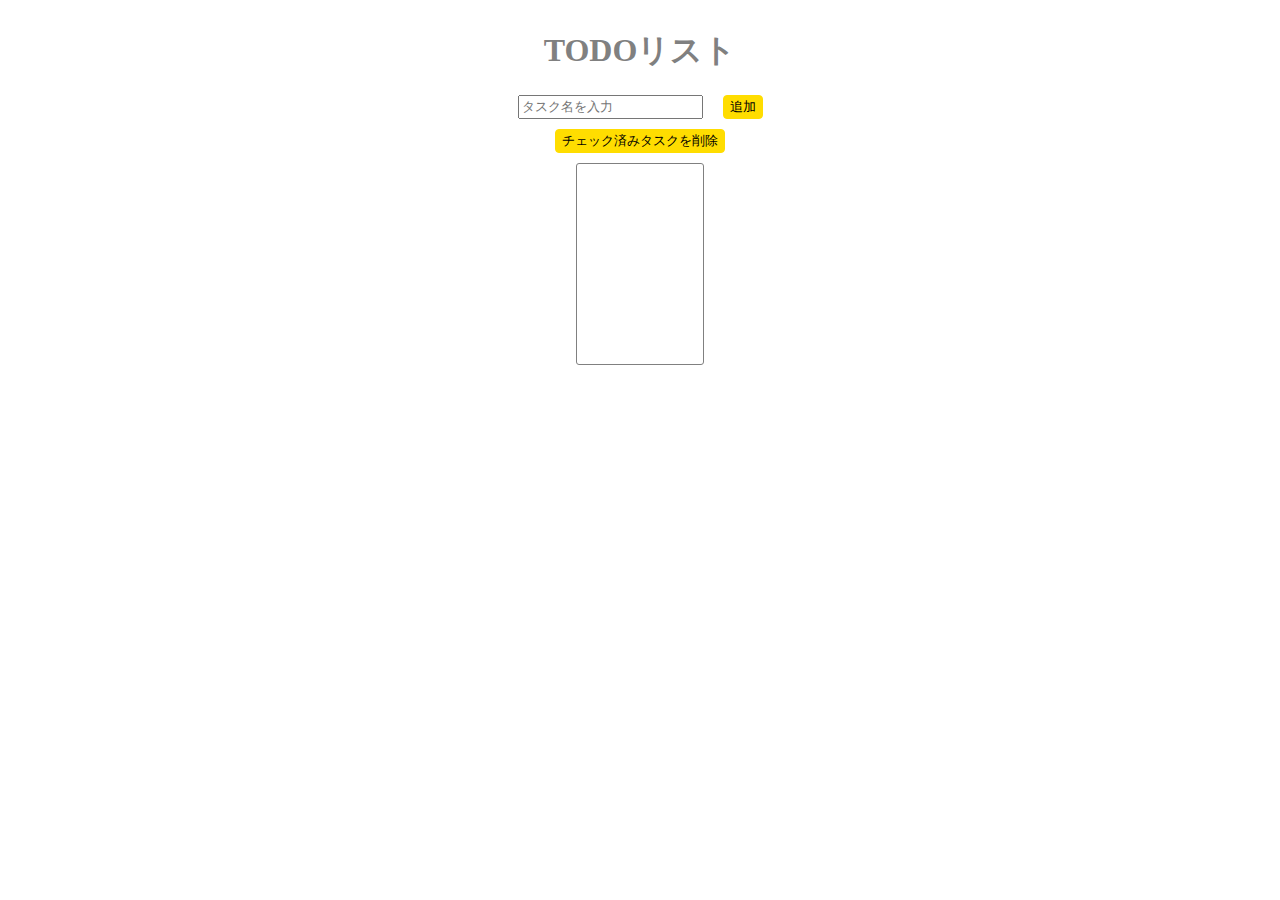
<file: js練習/index.html>
<!DOCTYPE html>
<html lang="en">
<head>
    <meta charset="UTF-8">
    <meta name="viewport" content="width=device-width, initial-scale=1.0">
    <title>Document</title>
    <link rel="stylesheet" href="style.css">
    <link rel="stylesheet" href="">
</head>
<body>
    <div class="wrapper">
        <div class="block1">
            <h1 class="header">TODOリスト</h1>
        </div>
        <div class="input-wrap">
            <input class="task-name" type="text" placeholder="タスク名を入力">
            <button type="button" onclick="addtask()">追加</button>
        </div>
        <div class="input-wrap2">
            <button class="delete-task" type="button" onclick="deletetask()">チェック済みタスクを削除</button>
        </div>
        <div class="main-wrap">
            <form name="task-form">
                <ul class="todo-list"></ul>
            </form>
        </div>
    </div>
</body>
</html>
</file>
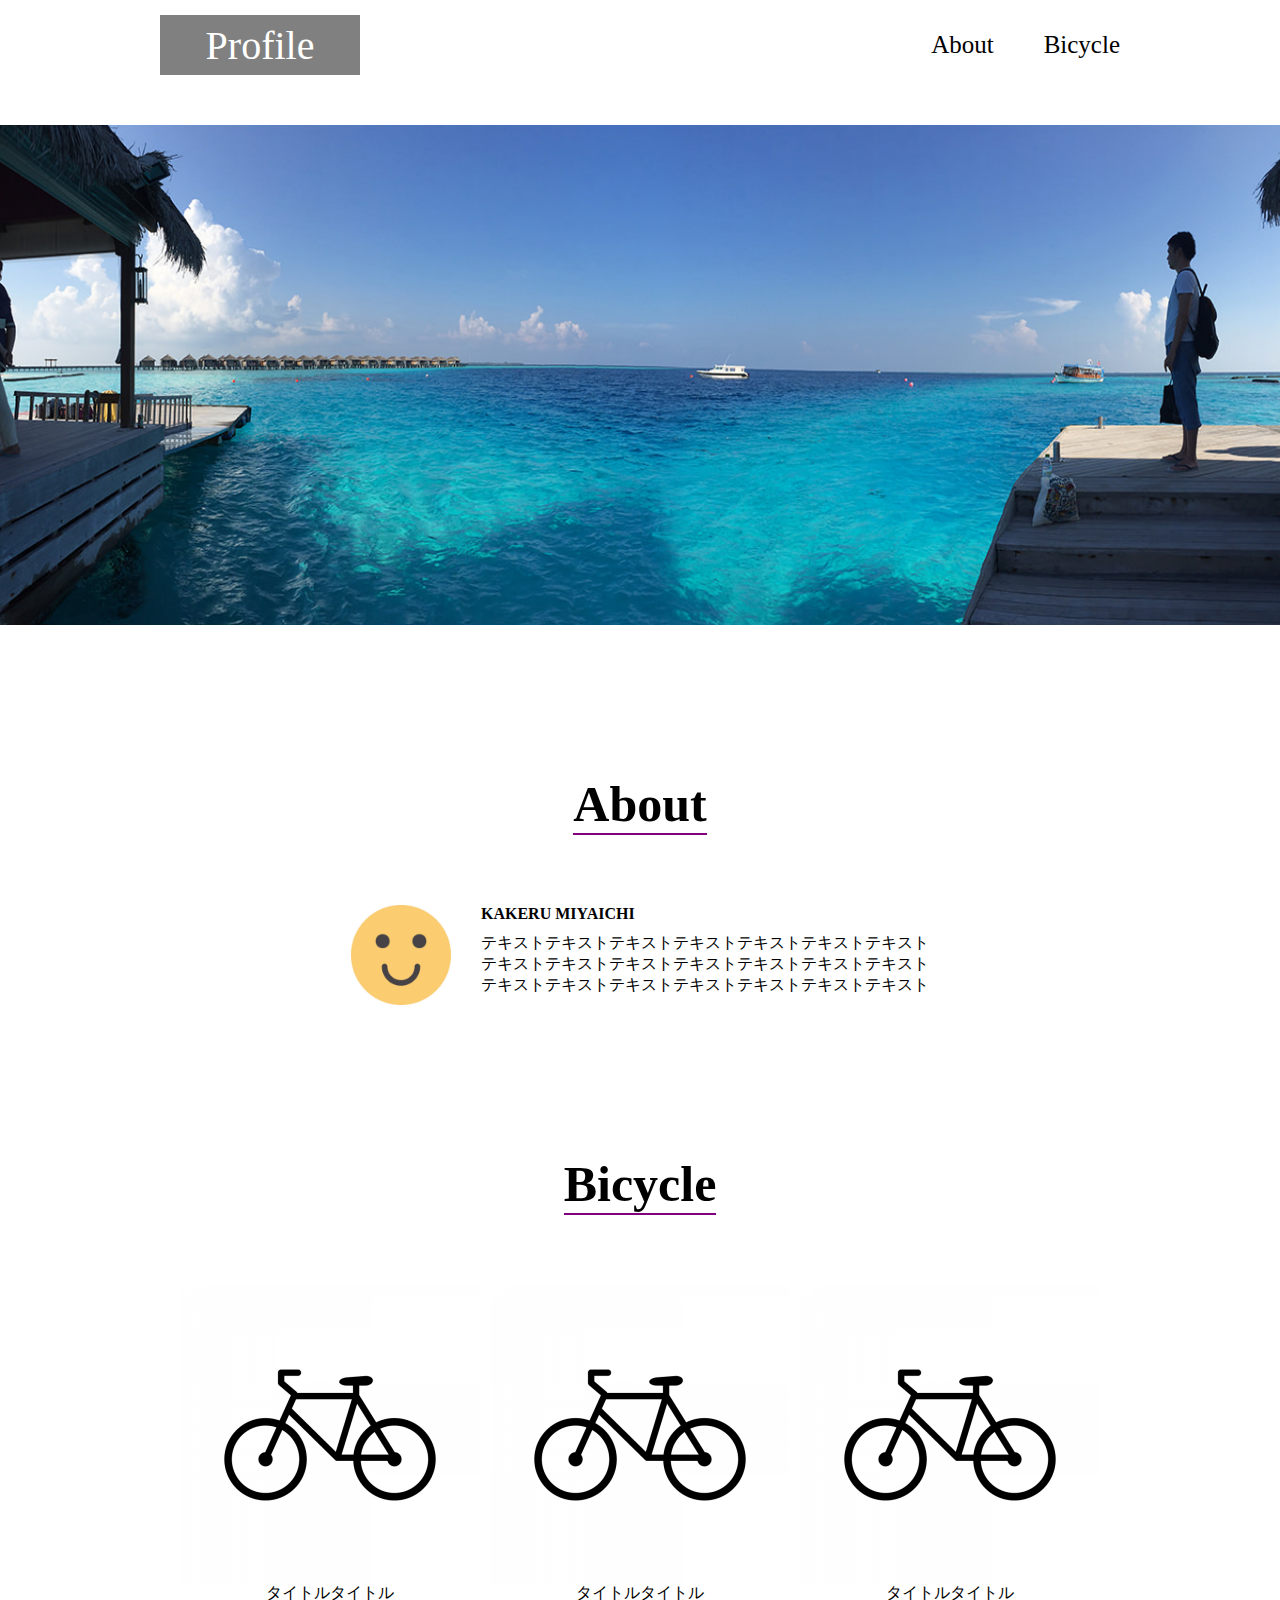
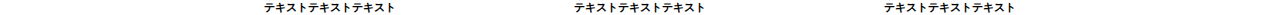
<file: responsive-a/index.html>
<!DOCTYPE html>
<html lang="en">
<head>
    <meta charset="UTF-8">
    <meta name="viewport" content="width=device-width, initial-scale=1.0">
    <title>Document</title>
    <link rel="stylesheet" href="reset.css">
    <link rel="stylesheet" href="style.css">
</head>
<body>
    <div class="header">
         <div class="header0">
                <div class="header1">
                  <div class="pro">Profile</div>
                </div>
                <div class="header2">
                  <div class="abo">About</div>
                  <div class= "bic">Bicycle</div>
                </div>
         </div>
    </div>
    <div class="body">
        <img class="img0" src="./img/テスト画像.jpeg">
    </div>
    <div class="footer">
        <div class="main1">About</div>
        <div class="kakeru">
            <div class="proimg"><img class="img1" src="./img/テスト画像2.jpg"></div>
            <div class="text">
                <div class="name">KAKERU MIYAICHI</div>
                <div class="texttext">テキストテキストテキストテキストテキストテキストテキスト<br>テキストテキストテキストテキストテキストテキストテキスト<br>テキストテキストテキストテキストテキストテキストテキスト</div>
            </div>
        </div>
        <div class="main2">Bicycle</div>
        <div class="imglist">
            <div class="img2">
                <img class="firstimg" src="./img/テスト画像4.jpeg" />
                <h3>タイトルタイトル</h3>
                <h6>テキストテキストテキスト</h6>
            </div>
            <div class="img3">
                <img class="firstimg" src="./img/テスト画像4.jpeg" />
                <h3>タイトルタイトル</h3>
                <h6>テキストテキストテキスト</h6>
            </div>
            <div class="img4">
                <img class="firstimg" src="./img/テスト画像4.jpeg" />
                <h3>タイトルタイトル</h3>
                <h6>テキストテキストテキスト</h6>
            </div>
        </div>
    </div>
</body>
</html>
</file>
<file: js練習/style.css>
@charset "UTF8";

.block1{
    display: flex;
    justify-content: center;
}
.header{
    color: gray;
    
}
.input-wrap{
    display: flex;
    justify-content: center;
    width: 100%;
    height: 24px;
}
.task-name{
    margin-right: 20px;
}
button{
    height: 24px;
    cursor: pointer;
    background-color: rgb(255, 221, 0);
    color: black;
    border-radius: 4px;
    border: 1px rgb(255, 221, 0) solid;
}
.input-wrap2{
    display: flex;
    justify-content: center;
    margin-top: 10px;
}
.deletetask{
    border: 1px rgb(255, 221, 0) solid;
    border-radius: 4px;
    color: black;
    background-color: rgb(255, 221, 0);
    cursor: pointer;
    height: 24px;
    width: 800px;
}
.main-wrap{
    text-align: center;
    margin: auto;
    margin-top: 10px;
    width: 10%;
    border: 1px solid gray;
    border-radius: 3px;
    height: 200px;
}
</file>
<file: responsive-a/style.css>
@charset "UTF-8";
*{
    box-sizing: border-box;
}
.header0{
    display: flex;
    justify-content: space-between;
    max-width: 75%;
    margin: auto;
    margin-top: 15px;
}
.header1{
    background-color: gray;
    width: 200px;
    height: 60px;
    display: flex;
    justify-content: center;
    align-items: center;
}
.pro{
    color: white;
    font-size: 40px;
}
.header2{
    display: flex;
    gap: 50px;
    align-items: center;
    
}
.abo{
    font-size: 25px;
}

.bic{
    font-size: 25px;
}
.body{
    display: flex;
    position: relative;
    top: 50px;
}
.img0{
    width: 100%;
    height: 500px;
}
.footer{
    display: flex;
    position: relative;
    top: 200px;
    align-items: center;
    flex-direction: column;
}
.main1{
    font-size: 50px;
    border-bottom: 2px solid purple;
    font-weight: bold;
}
.img1{
    width: 100px;
}
.kakeru{
    display: flex;
    margin-top: 70px;
    gap: 30px;
}
.text{
    display: flex;
    flex-direction: column;
}
.name{
    font-weight: bold;
}
.texttext{
    margin-top: 10px;
}
.main2{
    font-size: 50px;
    border-bottom: 2px solid purple;
    margin-top: 150px;
    font-weight: bold;
}
.imglist{
    display: flex;
    gap: 10px;
    margin-top: 70px;
}
.img2{
    display: flex;
    flex-direction: column;
    align-items: center;
}
.img3{
    display: flex;
    flex-direction: column;
    align-items: center;
}
.img4{
    display: flex;
    flex-direction: column;
    align-items: center;
}
.firstimg{
    width: 300px;
}

@media (width <= 430px){
    .header0{
        display: flex;
        justify-content: space-between;
        max-width: 100%;
    }
    .pro{
        font-size: 25px;
    }
    .header1{
        background-color: red;
        width: 130px;
        height: 40px;
        font-weight: bold;
        justify-content: center;
        align-items: center;
        margin-left: 20px;
    }
    .header2{
        gap: 20px;
        margin-right: 20px;
    }
    .abo{
        font-size: 20px;
    }
    .bic{
        font-size: 20px;
    }
    .img0{
        width: 100%;
    }
    .kakeru{
        margin-top: 70px;
        display: flex;
        flex-direction: column;
    }
    .proimg{
        display: flex;
        justify-content: center;
    }
    .text{
        margin-left: 20px;
        margin-right: 20px;
    }
    .imglist {
        flex-direction: column;
     }
}
</file>
